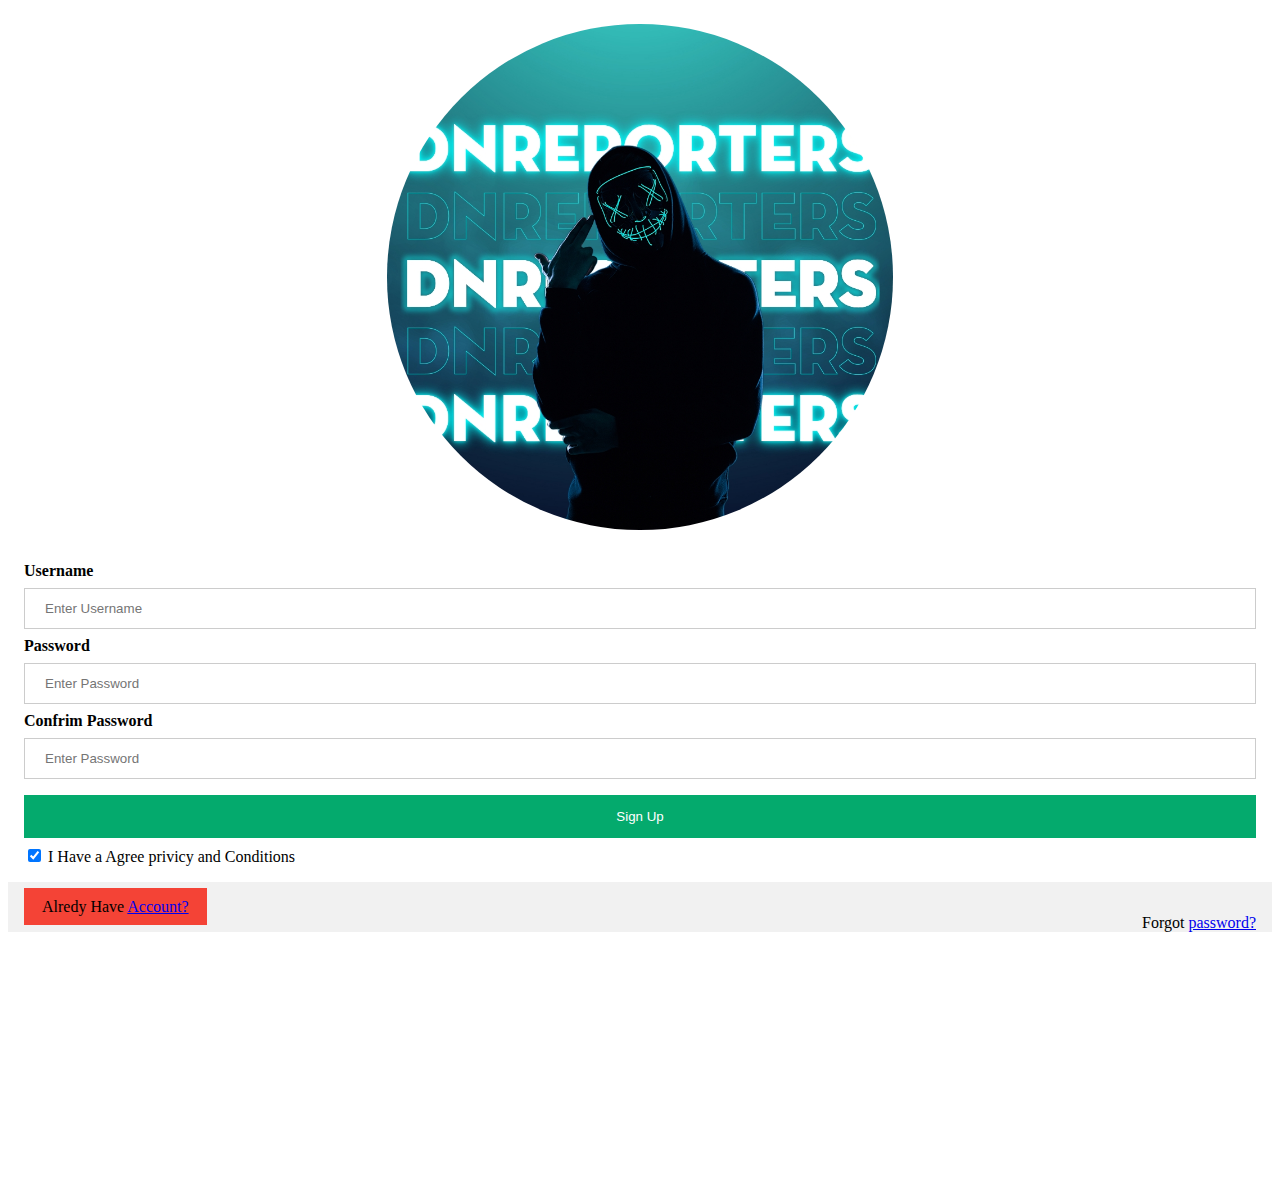
<file: register.html>
<!DOCTYPE html>

<head>
    <title>Sign up</title>
    <link rel="stylesheet" href="./css/register.css">
</head>

<body>
    <div class="imgcontainer">
      <img src="./img/Avatar.jpg" alt="Avatar" class="avatar">
    </div>
  
    <div class="container">
      <label for="uname"><b>Username</b></label>
      <input type="text" placeholder="Enter Username" name="uname" required>
  
      <label for="psw"><b>Password</b></label>
      <input type="password" placeholder="Enter Password" name="psw" required>
      <label for="psw"><b>Confrim Password</b></label>
      <input type="password" placeholder="Enter Password" name="psw" required>
      <a href="./login.html"><button type="submit">Sign Up</button></a>
      <label>
        <input type="checkbox" checked="checked" name="remember" required> I Have a Agree privicy and Conditions
      </label>
    </div>
  
    <div class="container" style="background-color:#f1f1f1">
      <span class="cancelbtn">Alredy Have <a href="login.html">Account?</a></span>
      <span class="psw">Forgot <a href="#">password?</a></span>
    </div>
    <div class="login" id="login">
<div class="out"></div>
    </div>
</body>
</html>
</file>
<file: css/register.css>
.out{
    width: 250px;
    height: 250px;
}
/* Bordered form */
form {
    border: 3px solid #f1f1f1;
  }
  
  /* Full-width inputs */
  input[type=text], input[type=password] {
    width: 100%;
    padding: 12px 20px;
    margin: 8px 0;
    display: inline-block;
    border: 1px solid #ccc;
    box-sizing: border-box;
  }
  
  /* Set a style for all buttons */
  button {
    background-color: #04AA6D;
    color: white;
    padding: 14px 20px;
    margin: 8px 0;
    border: none;
    cursor: pointer;
    width: 100%;
  }
  
  /* Add a hover effect for buttons */
  button:hover {
    opacity: 0.8;
  }
  
  /* Extra style for the cancel button (red) */
  .cancelbtn {
    width: auto;
    padding: 10px 18px;
    background-color: #f44336;
  }
  
  /* Center the avatar image inside this container */
  .imgcontainer {
    text-align: center;
    margin: 24px 0 12px 0;
  }
  
  /* Avatar image */
  img.avatar {
    width: 40%;
    border-radius: 50%;
  }
  
  /* Add padding to containers */
  .container {
    padding: 16px;
  }
  
  /* The "Forgot password" text */
  span.psw {
    float: right;
    padding-top: 16px;
  }
  
  /* Change styles for span and cancel button on extra small screens */
  @media screen and (max-width: 300px) {
    span.psw {
      display: block;
      float: none;
    }
    .cancelbtn {
      width: 100%;
    }
  }
</file>
